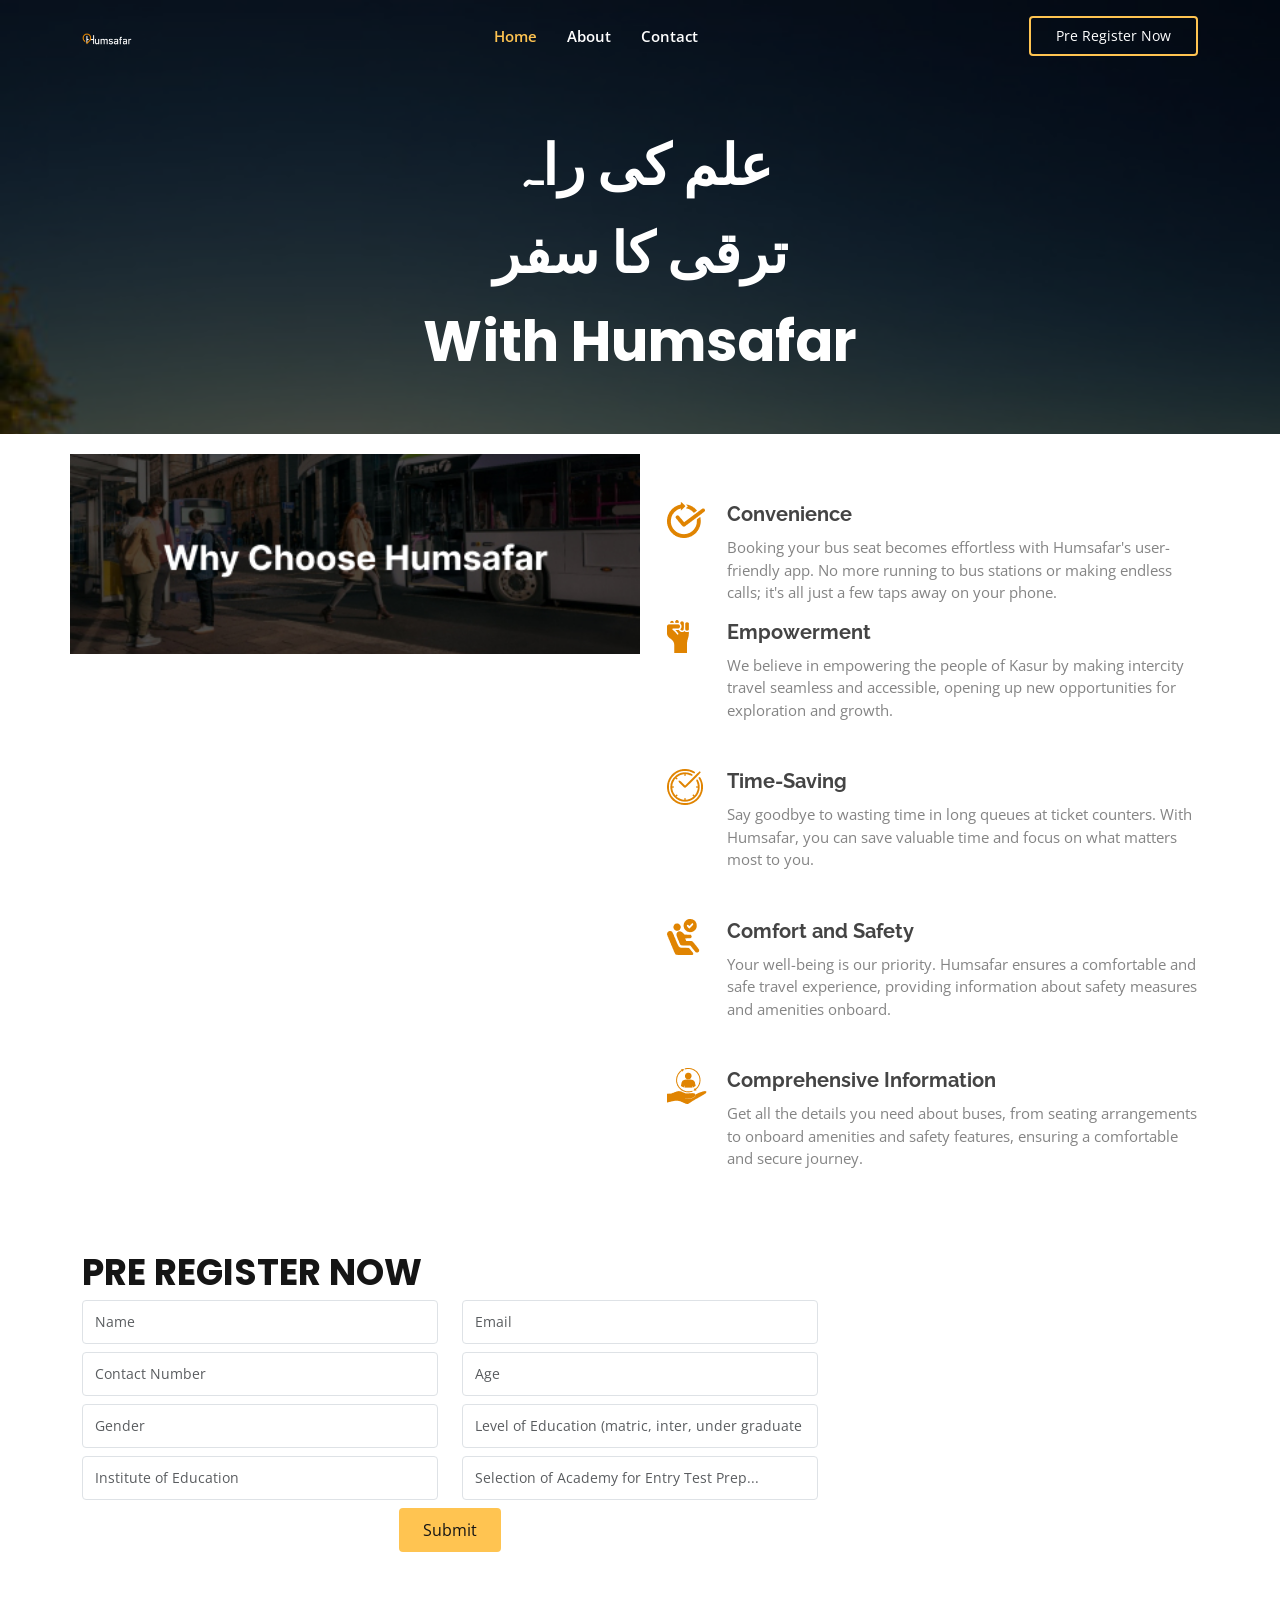
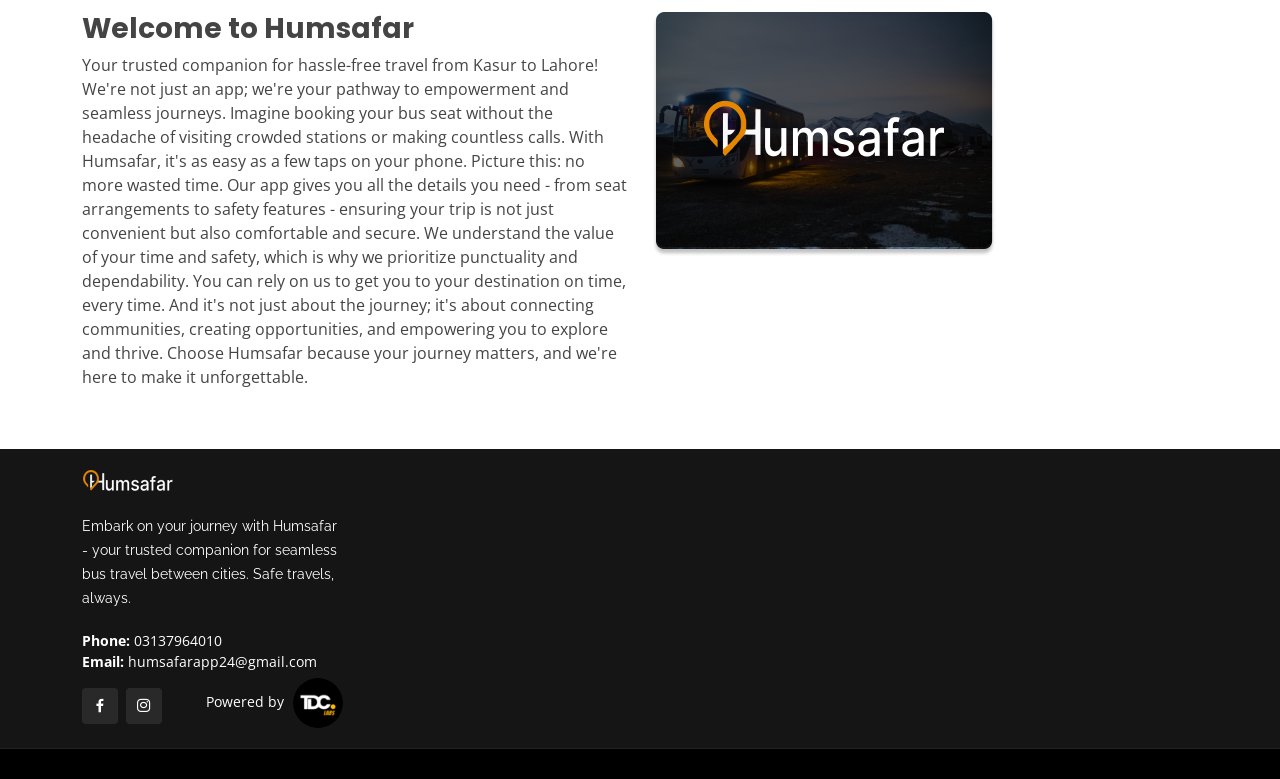
<file: index.html>
<!DOCTYPE html>
<html lang="en">

<head>
  <meta charset="utf-8">
  <meta content="width=device-width, initial-scale=1.0" name="viewport">

  <title>Gp Bootstrap Template - Index</title>
  <meta content="" name="description">
  <meta content="" name="keywords">

  <!-- Favicons -->
  <link href="assets/img/favicon.png" rel="icon">
  <link href="assets/img/apple-touch-icon.png" rel="apple-touch-icon">

  <!-- Google Fonts -->
  <link
    href="https://fonts.googleapis.com/css?family=Open+Sans:300,300i,400,400i,600,600i,700,700i|Raleway:300,300i,400,400i,500,500i,600,600i,700,700i|Poppins:300,300i,400,400i,500,500i,600,600i,700,700i"
    rel="stylesheet">

  <!-- Vendor CSS Files -->
  <link href="assets/vendor/aos/aos.css" rel="stylesheet">
  <link href="assets/vendor/bootstrap/css/bootstrap.min.css" rel="stylesheet">
  <link href="assets/vendor/bootstrap-icons/bootstrap-icons.css" rel="stylesheet">
  <link href="assets/vendor/boxicons/css/boxicons.min.css" rel="stylesheet">
  <link href="assets/vendor/glightbox/css/glightbox.min.css" rel="stylesheet">
  <link href="assets/vendor/remixicon/remixicon.css" rel="stylesheet">
  <link href="assets/vendor/swiper/swiper-bundle.min.css" rel="stylesheet">

  <!-- Template Main CSS File -->
  <link href="assets/css/style.css" rel="stylesheet">

  <!-- =======================================================
  * Template Name: Gp
  * Template URL: https://bootstrapmade.com/gp-free-multipurpose-html-bootstrap-template/
  * Updated: Mar 17 2024 with Bootstrap v5.3.3
  * Author: BootstrapMade.com
  * License: https://bootstrapmade.com/license/
  ======================================================== -->
</head>

<body>

  <!-- ======= Header ======= -->
  <header id="header" class="fixed-top ">
    <div class="container d-flex align-items-center justify-content-lg-between">

      <a href="index.html" class="logo me-auto me-lg-0"><img src="assets/img/humsafar-logo.png" width='50' height='20'
          alt="" class="img-fluid"></a>

      <nav id="navbar" class="navbar order-last order-lg-0">
        <ul>
          <li><a class="nav-link scrollto active" href="#hero">Home</a></li>
          <li><a class="nav-link scrollto" href="#about">About</a></li>
          <li><a class="nav-link scrollto" href="#contact">Contact</a></li>
        </ul>
        <i class="bi bi-list mobile-nav-toggle"></i>
      </nav><!-- .navbar -->

      <a href="#myForm" class="get-started-btn scrollto">Pre Register Now</a>

    </div>
  </header><!-- End Header -->

  <!-- ======= Hero Section ======= -->
  <section id="hero" class="d-flex align-items-center justify-content-center">
    <div class="container" data-aos="fade-up">

      <div class="row justify-content-center" data-aos="fade-up" data-aos-delay="150">
        <div class="col-xl-6 col-lg-8">
          <h1 class='mb-4'>علم کی راہ</h1>
          <h1 class='mb-4'>ترقی کا سفر</h1>
          <h1>With Humsafar</h1>
        </div>
      </div>

    </div>
  </section><!-- End Hero -->

  <main id="main">

    <!-- ======= Features Section ======= -->
    <section id="features" class="features">
      <div class="container" data-aos="fade-up">

        <div class="row">
          <div class="image col-lg-6" style='background-image: url("assets/img/features.jpg"); height: 30px;'
            data-aos="fade-right">
          </div>
          <div class="col-lg-6" data-aos="fade-left" data-aos-delay="100">
            <div class="icon-box mt-5" data-aos="zoom-in" data-aos-delay="150">
              <img class='bx' src='assets/img/convenience.png' />
              <h4>Convenience</h4>
              <p>Booking your bus seat becomes effortless with Humsafar's user-friendly app. No more running to bus
                stations or making endless calls; it's all just a few taps away on your phone.</p>
            </div>
            <div class="icon-box mt-5 mt-lg-0" data-aos="zoom-in" data-aos-delay="150">
              <img class='bx' src='assets/img/empowerment.png' />
              <h4>Empowerment</h4>
              <p>We believe in empowering the people of Kasur by making intercity travel seamless and accessible,
                opening up new opportunities for exploration and growth.</p>
            </div>
            <div class="icon-box mt-5" data-aos="zoom-in" data-aos-delay="150">
              <img class='bx' src='assets/img/time-saving.png' />
              <h4>Time-Saving</h4>
              <p>Say goodbye to wasting time in long queues at ticket counters. With Humsafar, you can save valuable
                time and focus on what matters most to you.</p>
            </div>
            <div class="icon-box mt-5" data-aos="zoom-in" data-aos-delay="150">
              <img class='bx' src='assets/img/comfort.png' />
              <h4>Comfort and Safety</h4>
              <p>Your well-being is our priority. Humsafar ensures a comfortable and safe travel experience, providing
                information about safety measures and amenities onboard.</p>
            </div>
            <div class="icon-box mt-5" data-aos="zoom-in" data-aos-delay="150">
              <img class='bx' src='assets/img/comprehensive-info.png' />
              <h4>Comprehensive Information</h4>
              <p>Get all the details you need about buses, from seating arrangements to onboard amenities and safety
                features, ensuring a comfortable and secure journey.</p>
            </div>
          </div>
        </div>

      </div>
    </section><!-- End Features Section -->

    <!-- ======= Contact Section ======= -->
    <section id="contact" class="contact">
      <div class="container" data-aos="fade-up">

        <div class="section-title">
          <p>Pre Register Now</p>
        </div>

        <div class="row">
          <div class="col-lg-8 mt-lg-0">

            <form id="myForm" class="php-email-form">
              <div class="row">
                <div class="col-md-6 form-group">
                  <input type="text" name="name" class="form-control" id="name" placeholder="Name" required>
                </div>
                <div class="col-md-6 form-group mt-3 mt-md-0">
                  <input type="email" class="form-control" name="email" id="email" placeholder="Email" required>
                </div>
                <div class="col-md-6 form-group mt-3 mt-md-0">
                  <input type="tel" class="form-control" name="phone" id="phone" pattern="[0-9]{4}[0-9]{7}" placeholder="Contact Number" required>
                </div>
                <div class="col-md-6 form-group mt-3 mt-md-0">
                  <input type="number" class="form-control" name="age" id="age" placeholder="Age" required>
                </div>
                <div class="col-md-6 form-group mt-3 mt-md-0">
                  <input type="text" class="form-control" name="gender" id="gender" placeholder="Gender" required>
                </div>
                <div class="col-md-6 form-group mt-3 mt-md-0">
                  <input type="text" class="form-control" name="educationLevel" id="educationLevel"
                    placeholder="Level of Education (matric, inter, under graduate i,e.)" required>
                </div>
                <div class="col-md-6 form-group mt-3 mt-md-0">
                  <input type="text" class="form-control" name="institute" id="institute"
                    placeholder="Institute of Education" required>
                </div>
                <div class="col-md-6 form-group mt-3 mt-md-0">
                  <input type="text" class="form-control" name="academy" id="academy"
                    placeholder="Selection of Academy for Entry Test Prep..." required>
                </div>
              </div>

              <!-- Error msg - if email exists -->
              <div class="text-center"><button type="submit">Submit</button></div>
              <div id="messageDiv" style="display: none;">
                <div id="errorMessage" class="text-center mt-3" style='color: red;'>Email already exists</div>
                <div id="loadingMessage" class="text-center mt-3">Loading...</div>
              </div>
            </form>

          </div>

        </div>

      </div>
    </section><!-- End Contact Section -->

    <!-- ======= About Section ======= -->
    <section id="about" class="about">
      <div class="container" data-aos="fade-up">

        <div class="row">
          <div class="col-lg-6 order-1 order-lg-2" data-aos="fade-left" data-aos-delay="100">
            <img src="assets/img/about.png" class="img-fluid" alt="">
          </div>
          <div class="col-lg-6 pt-4 pt-lg-0 order-2 order-lg-1 content" data-aos="fade-right" data-aos-delay="100">
            <h3>Welcome to Humsafar</h3>
            <p>
              Your trusted companion for hassle-free travel from Kasur to Lahore! We're not just an app; we're your
              pathway to empowerment and seamless journeys. Imagine booking your bus seat without the headache of
              visiting crowded stations or making countless calls. With Humsafar, it's as easy as a few taps on your
              phone. Picture this: no more wasted time. Our app gives you all the details you need - from seat
              arrangements to safety features - ensuring your trip is not just convenient but also comfortable and
              secure. We understand the value of your time and safety, which is why we prioritize punctuality and
              dependability. You can rely on us to get you to your destination on time, every time. And it's not just
              about the journey; it's about connecting communities, creating opportunities, and empowering you to
              explore and thrive. Choose Humsafar because your journey matters, and we're here to make it unforgettable.
            </p>
          </div>
        </div>

      </div>
    </section><!-- End About Section -->

    <!-- ======= Footer ======= -->
    <footer id="footer">
      <div class="footer-top">
        <div class="container">
          <div class="row">

            <div class="col-lg-3 col-md-6">
              <div class="footer-info">
                <img src="assets/img/humsafar-logo.png" max-width=100% height='auto' style='margin-bottom: 20px;' alt=""
                  class="img-fluid" />
                <p style='margin-bottom: 20px;'>
                  Embark on your journey with Humsafar - your trusted companion for seamless bus travel between cities.
                  Safe travels, always.<br>
                </p>
                <strong>Phone:</strong> 03137964010<br>
                <strong>Email:</strong> humsafarapp24@gmail.com<br>
                <div class="social-links mt-3 d-flex justify-content-between">
                  <div>
                    <a href="https://www.facebook.com/profile.php?id=61559456429990&mibextid=ZbWKwL" target='_blank'
                      class="facebook"><i class="bx bxl-facebook"></i></a>
                    <a href="https://www.instagram.com/humsafar.journey?igsh=MWszcHk4dzYyZ2diZA" target='_blank'
                      class="instagram"><i class="bx bxl-instagram"></i></a>
                  </div>
                  <div style='margin-top: -10px;'>
                    Powered by <img src='assets/img/Ellipse 108.svg' style='margin-left: 5px;' height='50px'
                      width='50px' />
                  </div>
                </div>
              </div>
            </div>
          </div>
        </div>
      </div>
    </footer><!-- End Footer -->

  </main><!-- End #main -->

  <div id="preloader"></div>
  <a href="#" class="back-to-top d-flex align-items-center justify-content-center"><i
      class="bi bi-arrow-up-short"></i></a>

  <!-- Vendor JS Files -->
  <script src="assets/vendor/purecounter/purecounter_vanilla.js"></script>
  <script src="assets/vendor/aos/aos.js"></script>
  <script src="assets/vendor/bootstrap/js/bootstrap.bundle.min.js"></script>
  <script src="assets/vendor/glightbox/js/glightbox.min.js"></script>
  <script src="assets/vendor/isotope-layout/isotope.pkgd.min.js"></script>
  <script src="assets/vendor/swiper/swiper-bundle.min.js"></script>

  <script>
    document.addEventListener("DOMContentLoaded", function () {
      const form = document.getElementById("myForm");

      form.addEventListener("submit", function (event) {
        event.preventDefault(); // Prevent the form from submitting normally

        // show loading state
        document.getElementById("messageDiv").style.display = "block";
        document.getElementById("errorMessage").style.display = "none";
        document.getElementById("loadingMessage").style.display = "block";

        // Get the function from the input field
        const name = document.getElementById("name").value;
        const email = document.getElementById("email").value;
        const contactNumber = document.getElementById("phone").value;
        const gender = document.getElementById("gender").value;
        const age = document.getElementById("age").value;
        const educationLevel = document.getElementById("educationLevel").value;
        const institute = document.getElementById("institute").value;
        const academy = document.getElementById("academy").value;


        fetch("https://humsafar-satgging-be-78ceb721e8d8.herokuapp.com/users/preRegister", {
          method: "POST",
          headers: {
            "Content-Type": "application/json"
          },
          body: JSON.stringify({ name, email, contactNumber, gender, age, educationLevel, institute, academy })
        })
          .then(response => {
            if (!response.ok) {
              throw new Error("Network response was not ok");
              console.log('error')
            }
            return response.json();
            console.log('res', response.json());
          })
          .then(() => {
            // Clear inputs after submission
            form.reset();

            document.getElementById("messageDiv").style.display = "none";
            document.getElementById("errorMessage").style.display = "none";
            document.getElementById("loadingMessage").style.display = "none";

            // After form submission logic, redirect to the thank you page
            window.location.href = 'thankyou.html';
          })
          .catch(error => {
            document.getElementById("messageDiv").style.display = "block";
            document.getElementById("errorMessage").style.display = "block";
            document.getElementById("loadingMessage").style.display = "none";
          });
      });

      // Clear form inputs on page unload
      window.addEventListener("beforeunload", function () {
        form.reset();
      });
    });
  </script>

  <!-- Template Main JS File -->
  <script src="assets/js/main.js"></script>

</body>

</html>
</file>
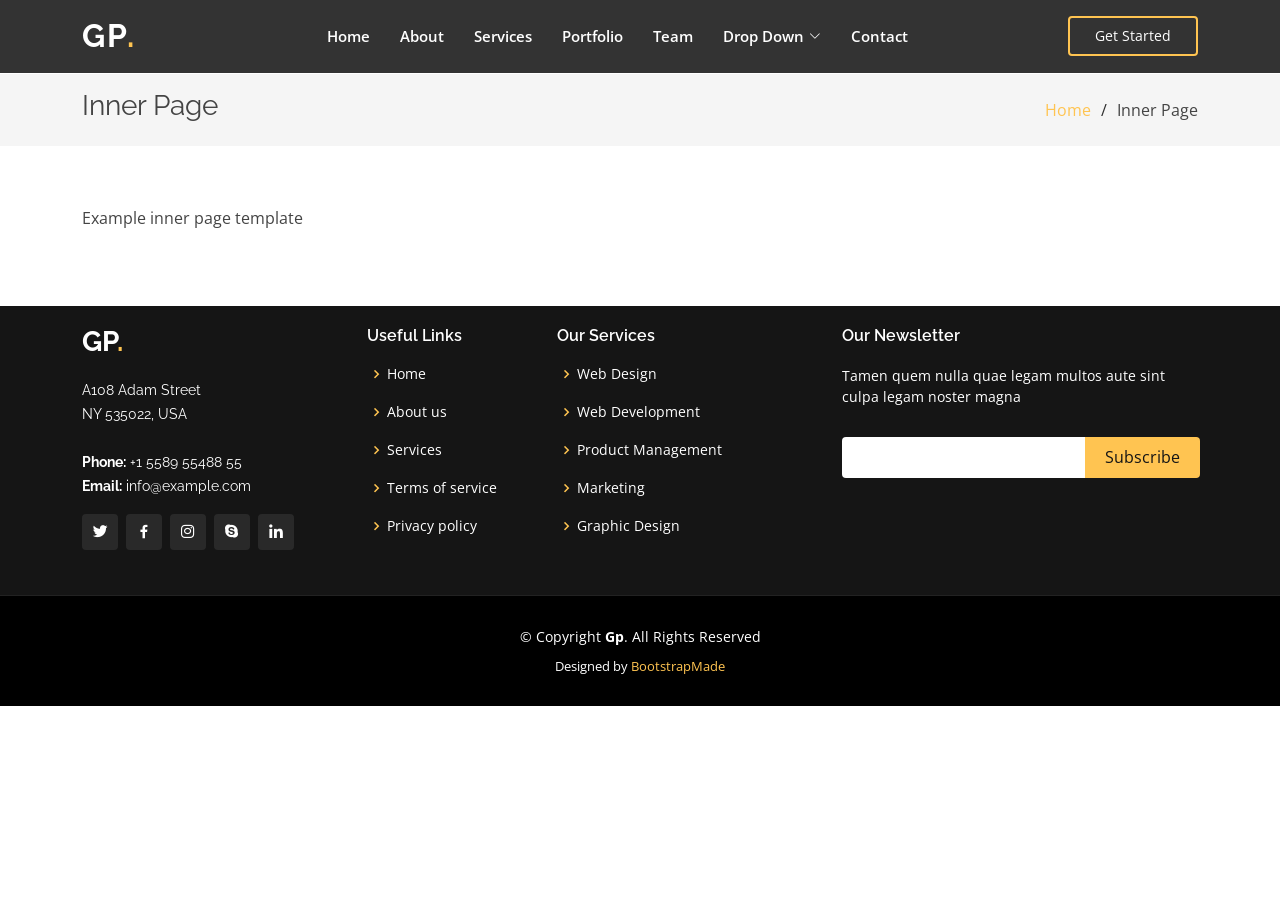
<file: inner-page.html>
<!DOCTYPE html>
<html lang="en">

<head>
  <meta charset="utf-8">
  <meta content="width=device-width, initial-scale=1.0" name="viewport">

  <title>Inner Page - Gp Bootstrap Template</title>
  <meta content="" name="description">
  <meta content="" name="keywords">

  <!-- Favicons -->
  <link href="assets/img/favicon.png" rel="icon">
  <link href="assets/img/apple-touch-icon.png" rel="apple-touch-icon">

  <!-- Google Fonts -->
  <link href="https://fonts.googleapis.com/css?family=Open+Sans:300,300i,400,400i,600,600i,700,700i|Raleway:300,300i,400,400i,500,500i,600,600i,700,700i|Poppins:300,300i,400,400i,500,500i,600,600i,700,700i" rel="stylesheet">

  <!-- Vendor CSS Files -->
  <link href="assets/vendor/aos/aos.css" rel="stylesheet">
  <link href="assets/vendor/bootstrap/css/bootstrap.min.css" rel="stylesheet">
  <link href="assets/vendor/bootstrap-icons/bootstrap-icons.css" rel="stylesheet">
  <link href="assets/vendor/boxicons/css/boxicons.min.css" rel="stylesheet">
  <link href="assets/vendor/glightbox/css/glightbox.min.css" rel="stylesheet">
  <link href="assets/vendor/remixicon/remixicon.css" rel="stylesheet">
  <link href="assets/vendor/swiper/swiper-bundle.min.css" rel="stylesheet">

  <!-- Template Main CSS File -->
  <link href="assets/css/style.css" rel="stylesheet">

  <!-- =======================================================
  * Template Name: Gp
  * Template URL: https://bootstrapmade.com/gp-free-multipurpose-html-bootstrap-template/
  * Updated: Mar 17 2024 with Bootstrap v5.3.3
  * Author: BootstrapMade.com
  * License: https://bootstrapmade.com/license/
  ======================================================== -->
</head>

<body>

  <!-- ======= Header ======= -->
  <header id="header" class="fixed-top header-inner-pages">
    <div class="container d-flex align-items-center justify-content-lg-between">

      <h1 class="logo me-auto me-lg-0"><a href="index.html">Gp<span>.</span></a></h1>
      <!-- Uncomment below if you prefer to use an image logo -->
      <!-- <a href="index.html" class="logo me-auto me-lg-0"><img src="assets/img/logo.png" alt="" class="img-fluid"></a>-->

      <nav id="navbar" class="navbar order-last order-lg-0">
        <ul>
          <li><a class="nav-link scrollto " href="#hero">Home</a></li>
          <li><a class="nav-link scrollto" href="#about">About</a></li>
          <li><a class="nav-link scrollto" href="#services">Services</a></li>
          <li><a class="nav-link scrollto " href="#portfolio">Portfolio</a></li>
          <li><a class="nav-link scrollto" href="#team">Team</a></li>
          <li class="dropdown"><a href="#"><span>Drop Down</span> <i class="bi bi-chevron-down"></i></a>
            <ul>
              <li><a href="#">Drop Down 1</a></li>
              <li class="dropdown"><a href="#"><span>Deep Drop Down</span> <i class="bi bi-chevron-right"></i></a>
                <ul>
                  <li><a href="#">Deep Drop Down 1</a></li>
                  <li><a href="#">Deep Drop Down 2</a></li>
                  <li><a href="#">Deep Drop Down 3</a></li>
                  <li><a href="#">Deep Drop Down 4</a></li>
                  <li><a href="#">Deep Drop Down 5</a></li>
                </ul>
              </li>
              <li><a href="#">Drop Down 2</a></li>
              <li><a href="#">Drop Down 3</a></li>
              <li><a href="#">Drop Down 4</a></li>
            </ul>
          </li>
          <li><a class="nav-link scrollto" href="#contact">Contact</a></li>
        </ul>
        <i class="bi bi-list mobile-nav-toggle"></i>
      </nav><!-- .navbar -->

      <a href="#about" class="get-started-btn scrollto">Get Started</a>

    </div>
  </header><!-- End Header -->

  <main id="main">

    <!-- ======= Breadcrumbs ======= -->
    <section class="breadcrumbs">
      <div class="container">

        <div class="d-flex justify-content-between align-items-center">
          <h2>Inner Page</h2>
          <ol>
            <li><a href="index.html">Home</a></li>
            <li>Inner Page</li>
          </ol>
        </div>

      </div>
    </section><!-- End Breadcrumbs -->

    <section class="inner-page">
      <div class="container">
        <p>
          Example inner page template
        </p>
      </div>
    </section>

  </main><!-- End #main -->

  <!-- ======= Footer ======= -->
  <footer id="footer">
    <div class="footer-top">
      <div class="container">
        <div class="row">

          <div class="col-lg-3 col-md-6">
            <div class="footer-info">
              <h3>Gp<span>.</span></h3>
              <p>
                A108 Adam Street <br>
                NY 535022, USA<br><br>
                <strong>Phone:</strong> +1 5589 55488 55<br>
                <strong>Email:</strong> info@example.com<br>
              </p>
              <div class="social-links mt-3">
                <a href="#" class="twitter"><i class="bx bxl-twitter"></i></a>
                <a href="#" class="facebook"><i class="bx bxl-facebook"></i></a>
                <a href="#" class="instagram"><i class="bx bxl-instagram"></i></a>
                <a href="#" class="google-plus"><i class="bx bxl-skype"></i></a>
                <a href="#" class="linkedin"><i class="bx bxl-linkedin"></i></a>
              </div>
            </div>
          </div>

          <div class="col-lg-2 col-md-6 footer-links">
            <h4>Useful Links</h4>
            <ul>
              <li><i class="bx bx-chevron-right"></i> <a href="#">Home</a></li>
              <li><i class="bx bx-chevron-right"></i> <a href="#">About us</a></li>
              <li><i class="bx bx-chevron-right"></i> <a href="#">Services</a></li>
              <li><i class="bx bx-chevron-right"></i> <a href="#">Terms of service</a></li>
              <li><i class="bx bx-chevron-right"></i> <a href="#">Privacy policy</a></li>
            </ul>
          </div>

          <div class="col-lg-3 col-md-6 footer-links">
            <h4>Our Services</h4>
            <ul>
              <li><i class="bx bx-chevron-right"></i> <a href="#">Web Design</a></li>
              <li><i class="bx bx-chevron-right"></i> <a href="#">Web Development</a></li>
              <li><i class="bx bx-chevron-right"></i> <a href="#">Product Management</a></li>
              <li><i class="bx bx-chevron-right"></i> <a href="#">Marketing</a></li>
              <li><i class="bx bx-chevron-right"></i> <a href="#">Graphic Design</a></li>
            </ul>
          </div>

          <div class="col-lg-4 col-md-6 footer-newsletter">
            <h4>Our Newsletter</h4>
            <p>Tamen quem nulla quae legam multos aute sint culpa legam noster magna</p>
            <form action="" method="post">
              <input type="email" name="email"><input type="submit" value="Subscribe">
            </form>

          </div>

        </div>
      </div>
    </div>

    <div class="container">
      <div class="copyright">
        &copy; Copyright <strong><span>Gp</span></strong>. All Rights Reserved
      </div>
      <div class="credits">
        <!-- All the links in the footer should remain intact. -->
        <!-- You can delete the links only if you purchased the pro version. -->
        <!-- Licensing information: https://bootstrapmade.com/license/ -->
        <!-- Purchase the pro version with working PHP/AJAX contact form: https://bootstrapmade.com/gp-free-multipurpose-html-bootstrap-template/ -->
        Designed by <a href="https://bootstrapmade.com/">BootstrapMade</a>
      </div>
    </div>
  </footer><!-- End Footer -->

  <div id="preloader"></div>
  <a href="#" class="back-to-top d-flex align-items-center justify-content-center"><i class="bi bi-arrow-up-short"></i></a>

  <!-- Vendor JS Files -->
  <script src="assets/vendor/purecounter/purecounter_vanilla.js"></script>
  <script src="assets/vendor/aos/aos.js"></script>
  <script src="assets/vendor/bootstrap/js/bootstrap.bundle.min.js"></script>
  <script src="assets/vendor/glightbox/js/glightbox.min.js"></script>
  <script src="assets/vendor/isotope-layout/isotope.pkgd.min.js"></script>
  <script src="assets/vendor/swiper/swiper-bundle.min.js"></script>

  <!-- Template Main JS File -->
  <script src="assets/js/main.js"></script>

</body>

</html>
</file>
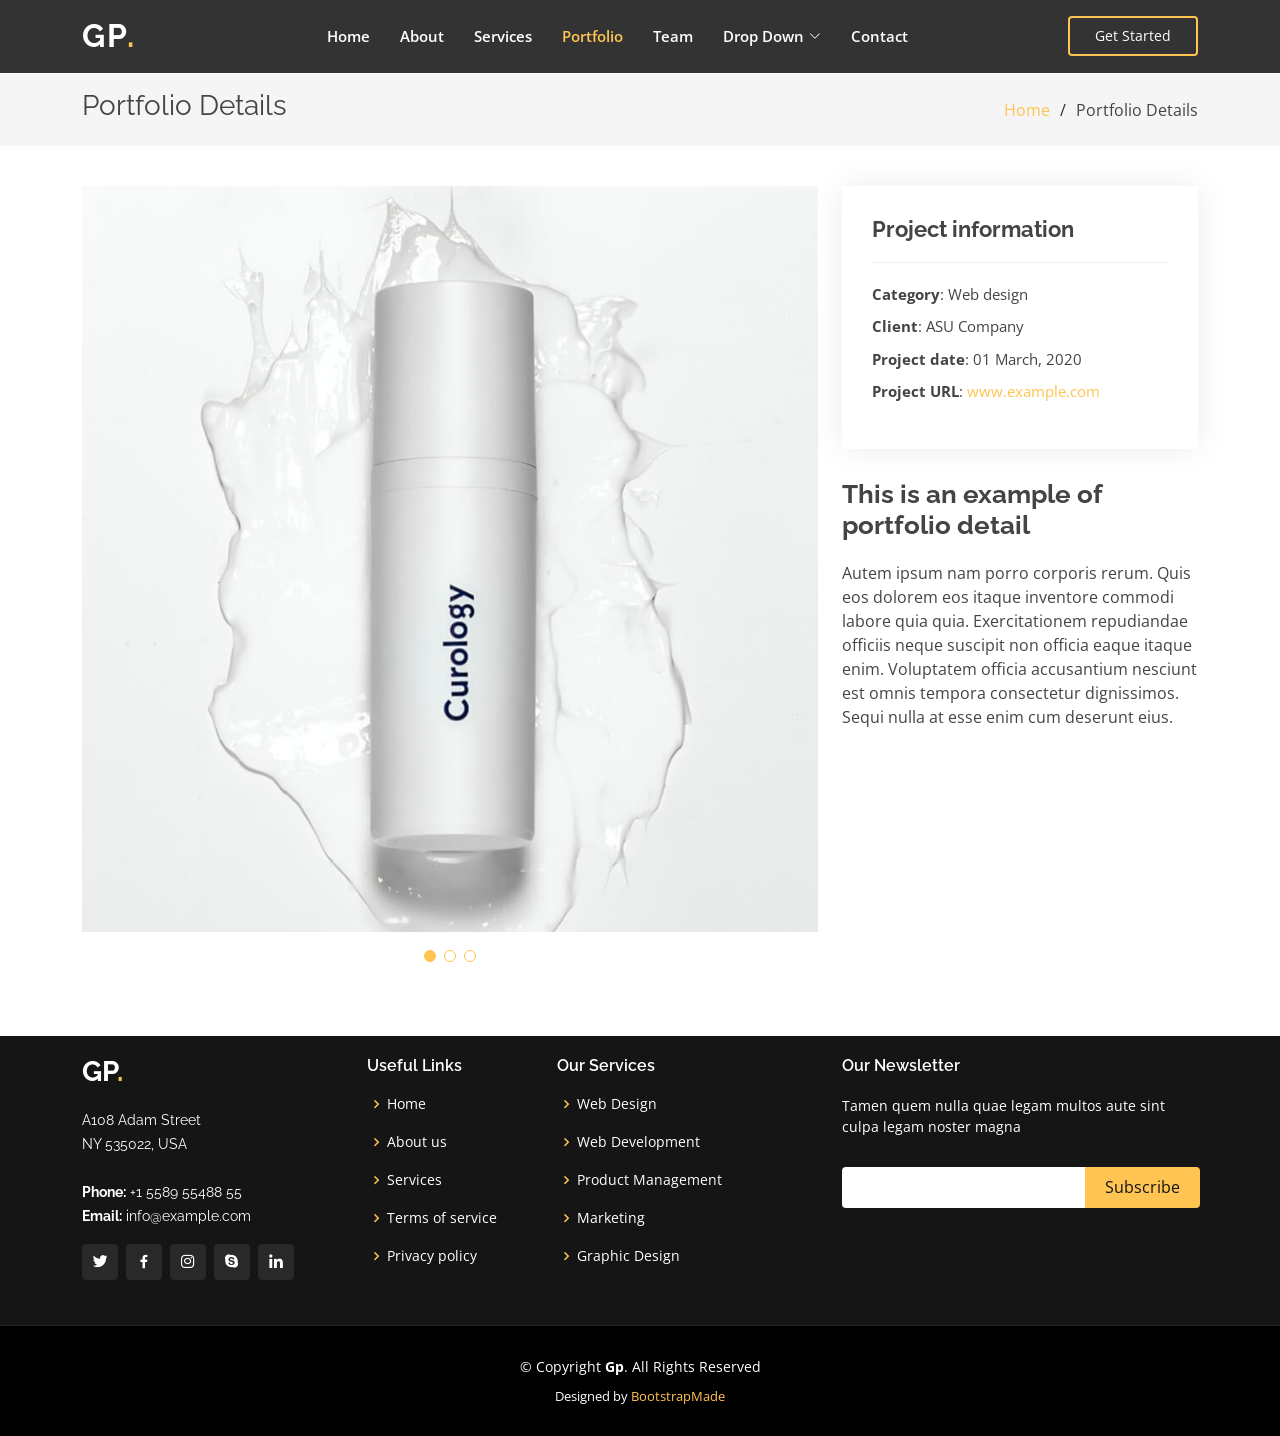
<file: portfolio-details.html>
<!DOCTYPE html>
<html lang="en">

<head>
  <meta charset="utf-8">
  <meta content="width=device-width, initial-scale=1.0" name="viewport">

  <title>Portfolio Details - Gp Bootstrap Template</title>
  <meta content="" name="description">
  <meta content="" name="keywords">

  <!-- Favicons -->
  <link href="assets/img/favicon.png" rel="icon">
  <link href="assets/img/apple-touch-icon.png" rel="apple-touch-icon">

  <!-- Google Fonts -->
  <link href="https://fonts.googleapis.com/css?family=Open+Sans:300,300i,400,400i,600,600i,700,700i|Raleway:300,300i,400,400i,500,500i,600,600i,700,700i|Poppins:300,300i,400,400i,500,500i,600,600i,700,700i" rel="stylesheet">

  <!-- Vendor CSS Files -->
  <link href="assets/vendor/aos/aos.css" rel="stylesheet">
  <link href="assets/vendor/bootstrap/css/bootstrap.min.css" rel="stylesheet">
  <link href="assets/vendor/bootstrap-icons/bootstrap-icons.css" rel="stylesheet">
  <link href="assets/vendor/boxicons/css/boxicons.min.css" rel="stylesheet">
  <link href="assets/vendor/glightbox/css/glightbox.min.css" rel="stylesheet">
  <link href="assets/vendor/remixicon/remixicon.css" rel="stylesheet">
  <link href="assets/vendor/swiper/swiper-bundle.min.css" rel="stylesheet">

  <!-- Template Main CSS File -->
  <link href="assets/css/style.css" rel="stylesheet">

  <!-- =======================================================
  * Template Name: Gp
  * Template URL: https://bootstrapmade.com/gp-free-multipurpose-html-bootstrap-template/
  * Updated: Mar 17 2024 with Bootstrap v5.3.3
  * Author: BootstrapMade.com
  * License: https://bootstrapmade.com/license/
  ======================================================== -->
</head>

<body>

  <!-- ======= Header ======= -->
  <header id="header" class="fixed-top header-inner-pages">
    <div class="container d-flex align-items-center justify-content-lg-between">

      <h1 class="logo me-auto me-lg-0"><a href="index.html">Gp<span>.</span></a></h1>
      <!-- Uncomment below if you prefer to use an image logo -->
      <!-- <a href="index.html" class="logo me-auto me-lg-0"><img src="assets/img/logo.png" alt="" class="img-fluid"></a>-->

      <nav id="navbar" class="navbar order-last order-lg-0">
        <ul>
          <li><a class="nav-link scrollto " href="#hero">Home</a></li>
          <li><a class="nav-link scrollto" href="#about">About</a></li>
          <li><a class="nav-link scrollto" href="#services">Services</a></li>
          <li><a class="nav-link scrollto active" href="#portfolio">Portfolio</a></li>
          <li><a class="nav-link scrollto" href="#team">Team</a></li>
          <li class="dropdown"><a href="#"><span>Drop Down</span> <i class="bi bi-chevron-down"></i></a>
            <ul>
              <li><a href="#">Drop Down 1</a></li>
              <li class="dropdown"><a href="#"><span>Deep Drop Down</span> <i class="bi bi-chevron-right"></i></a>
                <ul>
                  <li><a href="#">Deep Drop Down 1</a></li>
                  <li><a href="#">Deep Drop Down 2</a></li>
                  <li><a href="#">Deep Drop Down 3</a></li>
                  <li><a href="#">Deep Drop Down 4</a></li>
                  <li><a href="#">Deep Drop Down 5</a></li>
                </ul>
              </li>
              <li><a href="#">Drop Down 2</a></li>
              <li><a href="#">Drop Down 3</a></li>
              <li><a href="#">Drop Down 4</a></li>
            </ul>
          </li>
          <li><a class="nav-link scrollto" href="#contact">Contact</a></li>
        </ul>
        <i class="bi bi-list mobile-nav-toggle"></i>
      </nav><!-- .navbar -->

      <a href="#about" class="get-started-btn scrollto">Get Started</a>

    </div>
  </header><!-- End Header -->

  <main id="main">

    <!-- ======= Breadcrumbs ======= -->
    <section id="breadcrumbs" class="breadcrumbs">
      <div class="container">

        <div class="d-flex justify-content-between align-items-center">
          <h2>Portfolio Details</h2>
          <ol>
            <li><a href="index.html">Home</a></li>
            <li>Portfolio Details</li>
          </ol>
        </div>

      </div>
    </section><!-- End Breadcrumbs -->

    <!-- ======= Portfolio Details Section ======= -->
    <section id="portfolio-details" class="portfolio-details">
      <div class="container">

        <div class="row gy-4">

          <div class="col-lg-8">
            <div class="portfolio-details-slider swiper">
              <div class="swiper-wrapper align-items-center">

                <div class="swiper-slide">
                  <img src="assets/img/portfolio/portfolio-1.jpg" alt="">
                </div>

                <div class="swiper-slide">
                  <img src="assets/img/portfolio/portfolio-2.jpg" alt="">
                </div>

                <div class="swiper-slide">
                  <img src="assets/img/portfolio/portfolio-3.jpg" alt="">
                </div>

              </div>
              <div class="swiper-pagination"></div>
            </div>
          </div>

          <div class="col-lg-4">
            <div class="portfolio-info">
              <h3>Project information</h3>
              <ul>
                <li><strong>Category</strong>: Web design</li>
                <li><strong>Client</strong>: ASU Company</li>
                <li><strong>Project date</strong>: 01 March, 2020</li>
                <li><strong>Project URL</strong>: <a href="#">www.example.com</a></li>
              </ul>
            </div>
            <div class="portfolio-description">
              <h2>This is an example of portfolio detail</h2>
              <p>
                Autem ipsum nam porro corporis rerum. Quis eos dolorem eos itaque inventore commodi labore quia quia. Exercitationem repudiandae officiis neque suscipit non officia eaque itaque enim. Voluptatem officia accusantium nesciunt est omnis tempora consectetur dignissimos. Sequi nulla at esse enim cum deserunt eius.
              </p>
            </div>
          </div>

        </div>

      </div>
    </section><!-- End Portfolio Details Section -->

  </main><!-- End #main -->

  <!-- ======= Footer ======= -->
  <footer id="footer">
    <div class="footer-top">
      <div class="container">
        <div class="row">

          <div class="col-lg-3 col-md-6">
            <div class="footer-info">
              <h3>Gp<span>.</span></h3>
              <p>
                A108 Adam Street <br>
                NY 535022, USA<br><br>
                <strong>Phone:</strong> +1 5589 55488 55<br>
                <strong>Email:</strong> info@example.com<br>
              </p>
              <div class="social-links mt-3">
                <a href="#" class="twitter"><i class="bx bxl-twitter"></i></a>
                <a href="#" class="facebook"><i class="bx bxl-facebook"></i></a>
                <a href="#" class="instagram"><i class="bx bxl-instagram"></i></a>
                <a href="#" class="google-plus"><i class="bx bxl-skype"></i></a>
                <a href="#" class="linkedin"><i class="bx bxl-linkedin"></i></a>
              </div>
            </div>
          </div>

          <div class="col-lg-2 col-md-6 footer-links">
            <h4>Useful Links</h4>
            <ul>
              <li><i class="bx bx-chevron-right"></i> <a href="#">Home</a></li>
              <li><i class="bx bx-chevron-right"></i> <a href="#">About us</a></li>
              <li><i class="bx bx-chevron-right"></i> <a href="#">Services</a></li>
              <li><i class="bx bx-chevron-right"></i> <a href="#">Terms of service</a></li>
              <li><i class="bx bx-chevron-right"></i> <a href="#">Privacy policy</a></li>
            </ul>
          </div>

          <div class="col-lg-3 col-md-6 footer-links">
            <h4>Our Services</h4>
            <ul>
              <li><i class="bx bx-chevron-right"></i> <a href="#">Web Design</a></li>
              <li><i class="bx bx-chevron-right"></i> <a href="#">Web Development</a></li>
              <li><i class="bx bx-chevron-right"></i> <a href="#">Product Management</a></li>
              <li><i class="bx bx-chevron-right"></i> <a href="#">Marketing</a></li>
              <li><i class="bx bx-chevron-right"></i> <a href="#">Graphic Design</a></li>
            </ul>
          </div>

          <div class="col-lg-4 col-md-6 footer-newsletter">
            <h4>Our Newsletter</h4>
            <p>Tamen quem nulla quae legam multos aute sint culpa legam noster magna</p>
            <form action="" method="post">
              <input type="email" name="email"><input type="submit" value="Subscribe">
            </form>

          </div>

        </div>
      </div>
    </div>

    <div class="container">
      <div class="copyright">
        &copy; Copyright <strong><span>Gp</span></strong>. All Rights Reserved
      </div>
      <div class="credits">
        <!-- All the links in the footer should remain intact. -->
        <!-- You can delete the links only if you purchased the pro version. -->
        <!-- Licensing information: https://bootstrapmade.com/license/ -->
        <!-- Purchase the pro version with working PHP/AJAX contact form: https://bootstrapmade.com/gp-free-multipurpose-html-bootstrap-template/ -->
        Designed by <a href="https://bootstrapmade.com/">BootstrapMade</a>
      </div>
    </div>
  </footer><!-- End Footer -->

  <div id="preloader"></div>
  <a href="#" class="back-to-top d-flex align-items-center justify-content-center"><i class="bi bi-arrow-up-short"></i></a>

  <!-- Vendor JS Files -->
  <script src="assets/vendor/purecounter/purecounter_vanilla.js"></script>
  <script src="assets/vendor/aos/aos.js"></script>
  <script src="assets/vendor/bootstrap/js/bootstrap.bundle.min.js"></script>
  <script src="assets/vendor/glightbox/js/glightbox.min.js"></script>
  <script src="assets/vendor/isotope-layout/isotope.pkgd.min.js"></script>
  <script src="assets/vendor/swiper/swiper-bundle.min.js"></script>

  <!-- Template Main JS File -->
  <script src="assets/js/main.js"></script>

</body>

</html>
</file>
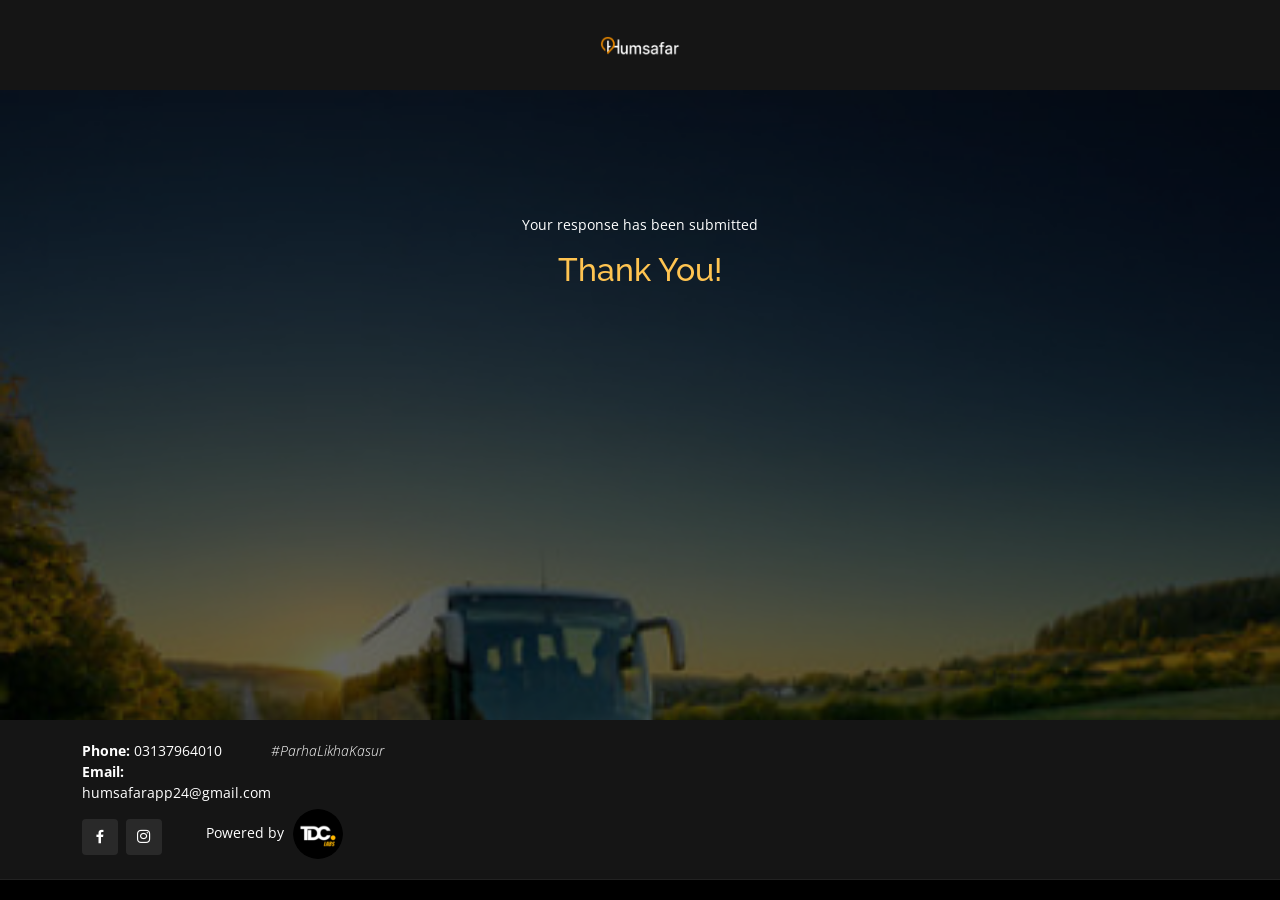
<file: thankyou.html>
<!DOCTYPE html>
<html lang="en">

<head>
    <meta charset="UTF-8">
    <meta name="viewport" content="width=device-width, initial-scale=1.0">
    <title>Thank You</title>

    <!-- Favicons -->
    <link href="assets/img/favicon.png" rel="icon">
    <link href="assets/img/apple-touch-icon.png" rel="apple-touch-icon">

    <!-- Google Fonts -->
    <link
        href="https://fonts.googleapis.com/css?family=Open+Sans:300,300i,400,400i,600,600i,700,700i|Raleway:300,300i,400,400i,500,500i,600,600i,700,700i|Poppins:300,300i,400,400i,500,500i,600,600i,700,700i"
        rel="stylesheet">

    <!-- Vendor CSS Files -->
    <link href="assets/vendor/aos/aos.css" rel="stylesheet">
    <link href="assets/vendor/bootstrap/css/bootstrap.min.css" rel="stylesheet">
    <link href="assets/vendor/bootstrap-icons/bootstrap-icons.css" rel="stylesheet">
    <link href="assets/vendor/boxicons/css/boxicons.min.css" rel="stylesheet">
    <link href="assets/vendor/glightbox/css/glightbox.min.css" rel="stylesheet">
    <link href="assets/vendor/remixicon/remixicon.css" rel="stylesheet">
    <link href="assets/vendor/swiper/swiper-bundle.min.css" rel="stylesheet">

    <!-- Template Main CSS File -->
    <link href="assets/css/style.css" rel="stylesheet">

    <style>
        .thank-you-message {
            text-align: center;
            margin-top: 50px;
            color: green;
            font-size: 24px;
        }
    </style>
</head>

<body>
    <!-- ======= Header ======= -->
    <header class="thank-you-header d-flex align-items-center">
        <div class="container test">
            <img src="assets/img/humsafar-logo.png" alt="" width='80' height='80' class="img-fluid" />
        </div>
    </header>
    <!-- End Header -->

    <!-- MainSection -->
    <section class="main-section">
        <div class="container">
            <p>Your response has been submitted</p>
            <h1>Thank You!</h1>
        </div>
    </section>
    <!-- Main Section End -->

    <!-- ======= Footer ======= -->
    <footer id="footer" class="thank-you-footer">
        <div class="footer-top">
            <div class="container">
                <div class="row">

                    <div class="col-lg-3 col-md-6">
                        <div class="footer-info">
                            <div class="d-flex justify-content-between">
                                <div>
                                    <strong>Phone:</strong> 03137964010<br>
                                    <strong>Email:</strong> humsafarapp24@gmail.com<br>
                                </div>
                                <div>
                                    <em style="font-weight: lighter;">#ParhaLikhaKasur</em>
                                </div>
                            </div>
                            <div class="social-links mt-3 d-flex justify-content-between">
                                <div>
                                    <a href="https://www.facebook.com/profile.php?id=61559456429990&mibextid=ZbWKwL"
                                        target='_blank' class="facebook"><i class="bx bxl-facebook"></i></a>
                                    <a href="https://www.instagram.com/humsafar.journey?igsh=MWszcHk4dzYyZ2diZA"
                                        target='_blank' class="instagram"><i class="bx bxl-instagram"></i></a>
                                </div>
                                <div style='margin-top: -10px;'>
                                    Powered by <img src='assets/img/Ellipse 108.svg' style='margin-left: 5px;'
                                        height='50px' width='50px' />
                                </div>
                            </div>
                        </div>
                    </div>
                </div>
            </div>
        </div>
    </footer>
    <!-- End Footer -->
</body>

</html>
</file>
<file: assets/css/style.css>
/**
* Template Name: Gp
* Template URL: https://bootstrapmade.com/gp-free-multipurpose-html-bootstrap-template/
* Updated: Mar 17 2024 with Bootstrap v5.3.3
* Author: BootstrapMade.com
* License: https://bootstrapmade.com/license/
*/

/*--------------------------------------------------------------
# General
--------------------------------------------------------------*/
body {
  font-family: "Open Sans", sans-serif;
  color: #444444;
}

a {
  color: #ffc451;
  text-decoration: none;
}

a:hover {
  color: #ffd584;
  text-decoration: none;
}

h1,
h2,
h3,
h4,
h5,
h6 {
  font-family: "Raleway", sans-serif;
}

/*--------------------------------------------------------------
# Back to top button
--------------------------------------------------------------*/
.back-to-top {
  position: fixed;
  visibility: hidden;
  opacity: 0;
  right: 15px;
  bottom: 15px;
  z-index: 996;
  background: #ffc451;
  width: 40px;
  height: 40px;
  border-radius: 4px;
  transition: all 0.4s;
}

.back-to-top i {
  font-size: 28px;
  color: #151515;
  line-height: 0;
}

.back-to-top:hover {
  background: #151515;
}

.back-to-top:hover i {
  color: #ffc451;
}

.back-to-top.active {
  visibility: visible;
  opacity: 1;
}

/*--------------------------------------------------------------
# Preloader
--------------------------------------------------------------*/
#preloader {
  position: fixed;
  top: 0;
  left: 0;
  right: 0;
  bottom: 0;
  z-index: 9999;
  overflow: hidden;
  background: #151515;
}

#preloader:before {
  content: "";
  position: fixed;
  top: calc(50% - 0px);
  left: calc(50% - 30px);
  border: 6px solid #ffc451;
  border-top-color: #151515;
  border-bottom-color: #151515;
  border-radius: 50%;
  width: 60px;
  height: 60px;
  animation: animate-preloader 1s linear infinite;
}

@keyframes animate-preloader {
  0% {
    transform: rotate(0deg);
  }

  100% {
    transform: rotate(360deg);
  }
}

/*--------------------------------------------------------------
# Disable aos animation delay on mobile devices
--------------------------------------------------------------*/
@media screen and (max-width: 768px) {
  [data-aos-delay] {
    transition-delay: 0 !important;
  }
}

/*--------------------------------------------------------------
# Header
--------------------------------------------------------------*/
#header {
  transition: all 0.5s;
  z-index: 997;
  padding: 15px 0;
}

#header.header-scrolled,
#header.header-inner-pages {
  background: rgba(0, 0, 0, 0.8);
}

#header .logo {
  font-size: 32px;
  margin: 0;
  padding: 0;
  line-height: 1;
  font-weight: 700;
  letter-spacing: 2px;
  text-transform: uppercase;
}

#header .logo a {
  color: #fff;
}

#header .logo a span {
  color: #ffc451;
}

#header .logo img {
  max-height: 40px;
}

/*--------------------------------------------------------------
#  Get Startet Button
--------------------------------------------------------------*/
.get-started-btn {
  color: #fff;
  border-radius: 4px;
  padding: 7px 25px 8px 25px;
  white-space: nowrap;
  transition: 0.3s;
  font-size: 14px;
  display: inline-block;
  border: 2px solid #ffc451;
}

.get-started-btn:hover {
  background: #ffbb38;
  color: #343a40;
}

@media (max-width: 992px) {
  .get-started-btn {
    padding: 7px 20px 8px 20px;
    margin-right: 15px;
  }
}

/*--------------------------------------------------------------
# Navigation Menu
--------------------------------------------------------------*/
/**
* Desktop Navigation 
*/
.navbar {
  padding: 0;
}

.navbar ul {
  margin: 0;
  padding: 0;
  display: flex;
  list-style: none;
  align-items: center;
}

.navbar li {
  position: relative;
}

.navbar a,
.navbar a:focus {
  display: flex;
  align-items: center;
  justify-content: space-between;
  padding: 10px 0 10px 30px;
  font-size: 15px;
  font-weight: 600;
  color: #fff;
  white-space: nowrap;
  transition: 0.3s;
}

.navbar a i,
.navbar a:focus i {
  font-size: 12px;
  line-height: 0;
  margin-left: 5px;
}

.navbar a:hover,
.navbar .active,
.navbar .active:focus,
.navbar li:hover>a {
  color: #ffc451;
}

.navbar .dropdown ul {
  display: block;
  position: absolute;
  left: 14px;
  top: calc(100% + 30px);
  margin: 0;
  padding: 10px 0;
  z-index: 99;
  opacity: 0;
  visibility: hidden;
  background: #fff;
  box-shadow: 0px 0px 30px rgba(127, 137, 161, 0.25);
  transition: 0.3s;
}

.navbar .dropdown ul li {
  min-width: 200px;
}

.navbar .dropdown ul a {
  padding: 10px 20px;
  font-size: 14px;
  text-transform: none;
  color: #151515;
  font-weight: 400;
}

.navbar .dropdown ul a i {
  font-size: 12px;
}

.navbar .dropdown ul a:hover,
.navbar .dropdown ul .active:hover,
.navbar .dropdown ul li:hover>a {
  background-color: #ffc451;
}

.navbar .dropdown:hover>ul {
  opacity: 1;
  top: 100%;
  visibility: visible;
}

.navbar .dropdown .dropdown ul {
  top: 0;
  left: calc(100% - 30px);
  visibility: hidden;
}

.navbar .dropdown .dropdown:hover>ul {
  opacity: 1;
  top: 0;
  left: 100%;
  visibility: visible;
}

@media (max-width: 1366px) {
  .navbar .dropdown .dropdown ul {
    left: -90%;
  }

  .navbar .dropdown .dropdown:hover>ul {
    left: -100%;
  }
}

/**
* Mobile Navigation 
*/
.mobile-nav-toggle {
  color: #fff;
  font-size: 28px;
  cursor: pointer;
  display: none;
  line-height: 0;
  transition: 0.5s;
}

@media (max-width: 991px) {
  .mobile-nav-toggle {
    display: block;
  }

  .navbar ul {
    display: none;
  }
}

.navbar-mobile {
  position: fixed;
  overflow: hidden;
  top: 0;
  right: 0;
  left: 0;
  bottom: 0;
  background: rgba(0, 0, 0, 0.9);
  transition: 0.3s;
  z-index: 999;
}

.navbar-mobile .mobile-nav-toggle {
  position: absolute;
  top: 15px;
  right: 15px;
}

.navbar-mobile ul {
  display: block;
  position: absolute;
  top: 55px;
  right: 15px;
  bottom: 15px;
  left: 15px;
  padding: 10px 0;
  background-color: #fff;
  overflow-y: auto;
  transition: 0.3s;
}

.navbar-mobile a,
.navbar-mobile a:focus {
  padding: 10px 20px;
  font-size: 15px;
  color: #151515;
}

.navbar-mobile a:hover,
.navbar-mobile .active,
.navbar-mobile li:hover>a {
  color: #151515;
  background-color: #ffc451;
}

.navbar-mobile .getstarted,
.navbar-mobile .getstarted:focus {
  margin: 15px;
}

.navbar-mobile .dropdown ul {
  position: static;
  display: none;
  margin: 10px 20px;
  padding: 10px 0;
  z-index: 99;
  opacity: 1;
  visibility: visible;
  background: #fff;
  box-shadow: 0px 0px 30px rgba(127, 137, 161, 0.25);
}

.navbar-mobile .dropdown ul li {
  min-width: 200px;
}

.navbar-mobile .dropdown ul a {
  padding: 10px 20px;
  color: #151515;
}

.navbar-mobile .dropdown ul a i {
  font-size: 12px;
}

.navbar-mobile .dropdown ul a:hover,
.navbar-mobile .dropdown ul .active:hover,
.navbar-mobile .dropdown ul li:hover>a {
  background-color: #ffc451;
}

.navbar-mobile .dropdown>.dropdown-active {
  display: block;
}

/*--------------------------------------------------------------
# Hero Section
--------------------------------------------------------------*/
#hero {
  width: 100%;
  background: url("../img/hero-bg.jpg") top center;
  background-size: cover;
  position: relative;
}

#hero:before {
  content: "";
  background: rgba(0, 0, 0, 0.6);
  position: absolute;
  bottom: 0;
  top: 0;
  left: 0;
  right: 0;
}

#hero .container {
  position: relative;
  padding-top: 74px;
  text-align: center;
}

#hero h1 {
  margin: 0;
  font-size: 56px;
  font-weight: 700;
  line-height: 64px;
  color: #fff;
  font-family: "Poppins", sans-serif;
}

#hero h1 span {
  color: #ffc451;
}

#hero h2 {
  color: rgba(255, 255, 255, 0.9);
  margin: 10px 0 0 0;
  font-size: 24px;
}

#hero .icon-box {
  padding: 30px 20px;
  transition: ease-in-out 0.3s;
  border: 1px solid rgba(255, 255, 255, 0.3);
  height: 100%;
  text-align: center;
}

#hero .icon-box i {
  font-size: 32px;
  line-height: 1;
  color: #ffc451;
}

#hero .icon-box h3 {
  font-weight: 700;
  margin: 10px 0 0 0;
  padding: 0;
  line-height: 1;
  font-size: 20px;
  line-height: 26px;
}

#hero .icon-box h3 a {
  color: #fff;
  transition: ease-in-out 0.3s;
}

#hero .icon-box h3 a:hover {
  color: #ffc451;
}

#hero .icon-box:hover {
  border-color: #ffc451;
}

@media (min-width: 1024px) {
  #hero {
    background-attachment: fixed;
  }
}

@media (max-width: 768px) {
  #hero h1 {
    font-size: 28px;
    line-height: 36px;
  }

  #hero h2 {
    font-size: 20px;
    line-height: 24px;
  }
}

/*--------------------------------------------------------------
# Sections General
--------------------------------------------------------------*/
section {
  padding: 60px 0;
  overflow: hidden;
}

.section-title h2 {
  font-size: 14px;
  font-weight: 500;
  padding: 0;
  line-height: 1px;
  margin: 0 0 5px 0;
  letter-spacing: 2px;
  text-transform: uppercase;
  color: #aaaaaa;
  font-family: "Poppins", sans-serif;
}

.section-title h2::after {
  content: "";
  width: 120px;
  height: 1px;
  display: inline-block;
  background: #ffde9e;
  margin: 4px 10px;
}

.section-title p {
  margin: 0;
  margin: 0;
  font-size: 36px;
  font-weight: 700;
  text-transform: uppercase;
  font-family: "Poppins", sans-serif;
  color: #151515;
}

/*--------------------------------------------------------------
# About
--------------------------------------------------------------*/
.about .content h3 {
  font-weight: 700;
  font-size: 28px;
  font-family: "Poppins", sans-serif;
}

.about .content ul {
  list-style: none;
  padding: 0;
}

.about .content ul li {
  padding: 0 0 8px 26px;
  position: relative;
}

.about .content ul i {
  position: absolute;
  font-size: 20px;
  left: 0;
  top: -3px;
  color: #ffc451;
}

.about .content p:last-child {
  margin-bottom: 0;
}

/*--------------------------------------------------------------
# Clients
--------------------------------------------------------------*/
.clients {
  padding-top: 20px;
}

.clients .swiper-slide img {
  opacity: 0.5;
  transition: 0.3s;
  filter: grayscale(100);
}

.clients .swiper-slide img:hover {
  filter: none;
  opacity: 1;
}

.clients .swiper-pagination {
  margin-top: 20px;
  position: relative;
}

.clients .swiper-pagination .swiper-pagination-bullet {
  width: 12px;
  height: 12px;
  background-color: #fff;
  opacity: 1;
  background-color: #ddd;
}

.clients .swiper-pagination .swiper-pagination-bullet-active {
  background-color: #ffc451;
}

/*--------------------------------------------------------------
# Features
--------------------------------------------------------------*/

.features {
  padding-top: 20px;
}

.features .icon-box {
  padding-left: 15px;
}

.features .icon-box h4 {
  font-size: 20px;
  font-weight: 700;
  margin: 5px 0 10px 60px;
}

.features .icon-box img {
  font-size: 48px;
  float: left;
  color: #ffc451;
}

.features .icon-box p {
  font-size: 15px;
  color: #848484;
  margin-left: 60px;
}

.features .image {
  background-position: center center;
  background-repeat: no-repeat;
  background-size: cover;
  min-height: 200px;
}

/*--------------------------------------------------------------
# Services
--------------------------------------------------------------*/
.services .icon-box {
  text-align: center;
  border: 1px solid #ebebeb;
  padding: 80px 20px;
  transition: all ease-in-out 0.3s;
  background: #fff;
}

.services .icon-box .icon {
  margin: 0 auto;
  width: 64px;
  height: 64px;
  background: #ffc451;
  border-radius: 4px;
  display: flex;
  align-items: center;
  justify-content: center;
  margin-bottom: 20px;
  transition: 0.3s;
}

.services .icon-box .icon i {
  color: #151515;
  font-size: 28px;
  transition: ease-in-out 0.3s;
}

.services .icon-box h4 {
  font-weight: 700;
  margin-bottom: 15px;
  font-size: 24px;
}

.services .icon-box h4 a {
  color: #151515;
  transition: ease-in-out 0.3s;
}

.services .icon-box h4 a:hover {
  color: #ffc451;
}

.services .icon-box p {
  line-height: 24px;
  font-size: 14px;
  margin-bottom: 0;
}

.services .icon-box:hover {
  border-color: #fff;
  box-shadow: 0px 0 25px 0 rgba(0, 0, 0, 0.1);
  transform: translateY(-10px);
}

/*--------------------------------------------------------------
# Cta
--------------------------------------------------------------*/
.cta {
  background: linear-gradient(rgba(2, 2, 2, 0.5), rgba(0, 0, 0, 0.5)), url("../img/cta-bg.jpg") fixed center center;
  background-size: cover;
  padding: 60px 0;
}

.cta h3 {
  color: #fff;
  font-size: 28px;
  font-weight: 700;
}

.cta p {
  color: #fff;
}

.cta .cta-btn {
  font-family: "Raleway", sans-serif;
  font-weight: 600;
  font-size: 16px;
  letter-spacing: 1px;
  display: inline-block;
  padding: 8px 28px;
  border-radius: 4px;
  transition: 0.5s;
  margin-top: 10px;
  border: 2px solid #fff;
  color: #fff;
}

.cta .cta-btn:hover {
  background: #ffc451;
  border-color: #ffc451;
  color: #151515;
}

/*--------------------------------------------------------------
# Portfolio
--------------------------------------------------------------*/
.portfolio .portfolio-item {
  margin-bottom: 30px;
}

.portfolio #portfolio-flters {
  padding: 0;
  margin: 0 auto 20px auto;
  list-style: none;
  text-align: center;
}

.portfolio #portfolio-flters li {
  cursor: pointer;
  display: inline-block;
  padding: 8px 15px 10px 15px;
  font-size: 14px;
  font-weight: 600;
  line-height: 1;
  text-transform: uppercase;
  color: #444444;
  margin-bottom: 5px;
  transition: all 0.3s ease-in-out;
  border-radius: 3px;
}

.portfolio #portfolio-flters li:hover,
.portfolio #portfolio-flters li.filter-active {
  color: #151515;
  background: #ffc451;
}

.portfolio #portfolio-flters li:last-child {
  margin-right: 0;
}

.portfolio .portfolio-wrap {
  transition: 0.3s;
  position: relative;
  overflow: hidden;
  z-index: 1;
  background: rgba(21, 21, 21, 0.6);
}

.portfolio .portfolio-wrap::before {
  content: "";
  background: rgba(21, 21, 21, 0.6);
  position: absolute;
  left: 0;
  right: 0;
  top: 0;
  bottom: 0;
  transition: all ease-in-out 0.3s;
  z-index: 2;
  opacity: 0;
}

.portfolio .portfolio-wrap img {
  transition: all ease-in-out 0.3s;
}

.portfolio .portfolio-wrap .portfolio-info {
  opacity: 0;
  position: absolute;
  top: 0;
  left: 0;
  right: 0;
  bottom: 0;
  z-index: 3;
  transition: all ease-in-out 0.3s;
  display: flex;
  flex-direction: column;
  justify-content: flex-end;
  align-items: flex-start;
  padding: 20px;
}

.portfolio .portfolio-wrap .portfolio-info h4 {
  font-size: 20px;
  color: #fff;
  font-weight: 600;
}

.portfolio .portfolio-wrap .portfolio-info p {
  color: rgba(255, 255, 255, 0.7);
  font-size: 14px;
  text-transform: uppercase;
  padding: 0;
  margin: 0;
  font-style: italic;
}

.portfolio .portfolio-wrap .portfolio-links {
  text-align: center;
  z-index: 4;
}

.portfolio .portfolio-wrap .portfolio-links a {
  color: #fff;
  margin: 0 5px 0 0;
  font-size: 28px;
  display: inline-block;
  transition: 0.3s;
}

.portfolio .portfolio-wrap .portfolio-links a:hover {
  color: #ffc451;
}

.portfolio .portfolio-wrap:hover::before {
  opacity: 1;
}

.portfolio .portfolio-wrap:hover img {
  transform: scale(1.2);
}

.portfolio .portfolio-wrap:hover .portfolio-info {
  opacity: 1;
}

/*--------------------------------------------------------------
# Portfolio Details
--------------------------------------------------------------*/
.portfolio-details {
  padding-top: 40px;
}

.portfolio-details .portfolio-details-slider img {
  width: 100%;
}

.portfolio-details .portfolio-details-slider .swiper-pagination {
  margin-top: 20px;
  position: relative;
}

.portfolio-details .portfolio-details-slider .swiper-pagination .swiper-pagination-bullet {
  width: 12px;
  height: 12px;
  background-color: #fff;
  opacity: 1;
  border: 1px solid #ffc451;
}

.portfolio-details .portfolio-details-slider .swiper-pagination .swiper-pagination-bullet-active {
  background-color: #ffc451;
}

.portfolio-details .portfolio-info {
  padding: 30px;
  box-shadow: 0px 0 30px rgba(21, 21, 21, 0.08);
}

.portfolio-details .portfolio-info h3 {
  font-size: 22px;
  font-weight: 700;
  margin-bottom: 20px;
  padding-bottom: 20px;
  border-bottom: 1px solid #eee;
}

.portfolio-details .portfolio-info ul {
  list-style: none;
  padding: 0;
  font-size: 15px;
}

.portfolio-details .portfolio-info ul li+li {
  margin-top: 10px;
}

.portfolio-details .portfolio-description {
  padding-top: 30px;
}

.portfolio-details .portfolio-description h2 {
  font-size: 26px;
  font-weight: 700;
  margin-bottom: 20px;
}

.portfolio-details .portfolio-description p {
  padding: 0;
}

/*--------------------------------------------------------------
# Counts
--------------------------------------------------------------*/
.counts .content {
  padding: 30px 0;
}

.counts .content h3 {
  font-weight: 700;
  font-size: 34px;
  color: #151515;
}

.counts .content p {
  margin-bottom: 0;
}

.counts .content .count-box {
  padding: 20px 0;
  width: 100%;
}

.counts .content .count-box i {
  display: block;
  font-size: 36px;
  color: #ffc451;
  float: left;
}

.counts .content .count-box span {
  font-size: 36px;
  line-height: 30px;
  display: block;
  font-weight: 700;
  color: #151515;
  margin-left: 50px;
}

.counts .content .count-box p {
  padding: 15px 0 0 0;
  margin: 0 0 0 50px;
  font-family: "Raleway", sans-serif;
  font-size: 14px;
  color: #3b3b3b;
}

.counts .content .count-box a {
  font-weight: 600;
  display: block;
  margin-top: 20px;
  color: #3b3b3b;
  font-size: 15px;
  font-family: "Poppins", sans-serif;
  transition: ease-in-out 0.3s;
}

.counts .content .count-box a:hover {
  color: #626262;
}

.counts .image {
  background: url("../img/counts-img.jpg") center center no-repeat;
  background-size: cover;
  min-height: 400px;
}

@media (max-width: 991px) {
  .counts .image {
    text-align: center;
  }

  .counts .image img {
    max-width: 80%;
  }
}

@media (max-width: 667px) {
  .counts .image img {
    max-width: 100%;
  }
}

/*--------------------------------------------------------------
# Testimonials
--------------------------------------------------------------*/
.testimonials {
  padding: 80px 0;
  background: url("../img/testimonials-bg.jpg") no-repeat;
  background-position: center center;
  background-size: cover;
  position: relative;
}

.testimonials::before {
  content: "";
  position: absolute;
  left: 0;
  right: 0;
  top: 0;
  bottom: 0;
  background: rgba(0, 0, 0, 0.7);
}

.testimonials .section-header {
  margin-bottom: 40px;
}

.testimonials .testimonials-carousel,
.testimonials .testimonials-slider {
  overflow: hidden;
}

.testimonials .testimonial-item {
  text-align: center;
  color: #fff;
}

.testimonials .testimonial-item .testimonial-img {
  width: 100px;
  border-radius: 50%;
  border: 6px solid rgba(255, 255, 255, 0.15);
  margin: 0 auto;
}

.testimonials .testimonial-item h3 {
  font-size: 20px;
  font-weight: bold;
  margin: 10px 0 5px 0;
  color: #fff;
}

.testimonials .testimonial-item h4 {
  font-size: 14px;
  color: #ddd;
  margin: 0 0 15px 0;
}

.testimonials .testimonial-item .quote-icon-left,
.testimonials .testimonial-item .quote-icon-right {
  color: rgba(255, 255, 255, 0.6);
  font-size: 26px;
}

.testimonials .testimonial-item .quote-icon-left {
  display: inline-block;
  left: -5px;
  position: relative;
}

.testimonials .testimonial-item .quote-icon-right {
  display: inline-block;
  right: -5px;
  position: relative;
  top: 10px;
}

.testimonials .testimonial-item p {
  font-style: italic;
  margin: 0 auto 15px auto;
  color: #eee;
}

.testimonials .swiper-pagination {
  margin-top: 20px;
  position: relative;
}

.testimonials .swiper-pagination .swiper-pagination-bullet {
  width: 12px;
  height: 12px;
  background-color: rgba(255, 255, 255, 0.4);
  opacity: 0.5;
}

.testimonials .swiper-pagination .swiper-pagination-bullet-active {
  background-color: #ffc451;
  opacity: 1;
}

@media (min-width: 1024px) {
  .testimonials {
    background-attachment: fixed;
  }
}

@media (min-width: 992px) {
  .testimonials .testimonial-item p {
    width: 80%;
  }
}

/*--------------------------------------------------------------
# Team
--------------------------------------------------------------*/
.team {
  background: #fff;
  padding: 60px 0;
}

.team .member {
  margin-bottom: 20px;
  overflow: hidden;
  border-radius: 5px;
  background: #fff;
  box-shadow: 0px 2px 15px rgba(0, 0, 0, 0.1);
}

.team .member .member-img {
  position: relative;
  overflow: hidden;
}

.team .member .social {
  position: absolute;
  left: 0;
  bottom: 30px;
  right: 0;
  opacity: 0;
  transition: ease-in-out 0.3s;
  text-align: center;
}

.team .member .social a {
  transition: color 0.3s;
  color: #151515;
  margin: 0 3px;
  border-radius: 4px;
  width: 36px;
  height: 36px;
  background: rgba(255, 255, 255, 0.8);
  transition: ease-in-out 0.3s;
  color: #484848;
  display: inline-flex;
  justify-content: center;
  align-items: center;
}

.team .member .social a:hover {
  color: #151515;
  background: #ffc451;
}

.team .member .social i {
  font-size: 18px;
  line-height: 0;
}

.team .member .member-info {
  padding: 25px 15px;
}

.team .member .member-info h4 {
  font-weight: 700;
  margin-bottom: 5px;
  font-size: 18px;
  color: #151515;
}

.team .member .member-info span {
  display: block;
  font-size: 13px;
  font-weight: 400;
  color: #aaaaaa;
}

.team .member .member-info p {
  font-style: italic;
  font-size: 14px;
  line-height: 26px;
  color: #777777;
}

.team .member:hover .social {
  opacity: 1;
  bottom: 15px;
}

/*--------------------------------------------------------------
# Contact
--------------------------------------------------------------*/
.contact {
  padding: 0;
}

.contact .info {
  width: 100%;
  background: #fff;
}

.contact .info i {
  font-size: 20px;
  background: #ffc451;
  color: #151515;
  float: left;
  width: 44px;
  height: 44px;
  display: flex;
  justify-content: center;
  align-items: center;
  border-radius: 4px;
  transition: all 0.3s ease-in-out;
}

.contact .info h4 {
  padding: 0 0 0 60px;
  font-size: 22px;
  font-weight: 600;
  margin-bottom: 5px;
  color: #151515;
}

.contact .info p {
  padding: 0 0 0 60px;
  margin-bottom: 0;
  font-size: 14px;
  color: #484848;
}

.contact .info .email,
.contact .info .phone {
  /* margin-top: 40px; */
}

.contact .php-email-form {
  width: 100%;
  background: #fff;
}

.contact .php-email-form .form-group {
  padding-bottom: 8px;
}

.contact .php-email-form .error-message {
  display: none;
  color: #fff;
  background: #ed3c0d;
  text-align: left;
  padding: 15px;
  font-weight: 600;
}

.contact .php-email-form .error-message br+br {
  margin-top: 25px;
}

.contact .php-email-form .sent-message {
  display: none;
  color: #fff;
  background: #18d26e;
  text-align: center;
  padding: 15px;
  font-weight: 600;
}

.contact .php-email-form .loading {
  display: none;
  background: #fff;
  text-align: center;
  padding: 15px;
}

.contact .php-email-form .loading:before {
  content: "";
  display: inline-block;
  border-radius: 50%;
  width: 24px;
  height: 24px;
  margin: 0 10px -6px 0;
  border: 3px solid #18d26e;
  border-top-color: #eee;
  animation: animate-loading 1s linear infinite;
}

.contact .php-email-form input,
.contact .php-email-form textarea {
  border-radius: 0;
  box-shadow: none;
  font-size: 14px;
  border-radius: 4px;
}

.contact .php-email-form input:focus,
.contact .php-email-form textarea:focus {
  border-color: #ffc451;
}

.contact .php-email-form input {
  height: 44px;
}

.contact .php-email-form textarea {
  padding: 10px 12px;
}

.contact .php-email-form button[type=submit] {
  background: #ffc451;
  border: 0;
  padding: 10px 24px;
  color: #151515;
  transition: 0.4s;
  border-radius: 4px;
}

.contact .php-email-form button[type=submit]:hover {
  background: #ffcd6b;
}

@keyframes animate-loading {
  0% {
    transform: rotate(0deg);
  }

  100% {
    transform: rotate(360deg);
  }
}

/*--------------------------------------------------------------
# Breadcrumbs
--------------------------------------------------------------*/
.breadcrumbs {
  padding: 15px 0;
  background: whitesmoke;
  min-height: 40px;
  margin-top: 74px;
}

.breadcrumbs h2 {
  font-size: 28px;
  font-weight: 400;
}

.breadcrumbs ol {
  display: flex;
  flex-wrap: wrap;
  list-style: none;
  padding: 0;
  margin: 0;
}

.breadcrumbs ol li+li {
  padding-left: 10px;
}

.breadcrumbs ol li+li::before {
  display: inline-block;
  padding-right: 10px;
  color: #2f2f2f;
  content: "/";
}

@media (max-width: 992px) {
  .breadcrumbs {
    margin-top: 68px;
  }

  .breadcrumbs .d-flex {
    display: block !important;
  }

  .breadcrumbs ol {
    display: block;
  }

  .breadcrumbs ol li {
    display: inline-block;
  }
}

/*--------------------------------------------------------------
# Footer
--------------------------------------------------------------*/
#footer {
  background: black;
  padding: 0 0 30px 0;
  color: #fff;
  font-size: 14px;
}

#footer .footer-top {
  background: #151515;
  border-bottom: 1px solid #222222;
  padding: 20px 0 20px 0;
}

#footer .footer-top .footer-info h3 {
  font-size: 28px;
  margin: 0 0 20px 0;
  padding: 2px 0 2px 0;
  line-height: 1;
  font-weight: 700;
  text-transform: uppercase;
}

#footer .footer-top .footer-info h3 span {
  color: #ffc451;
}

#footer .footer-top .footer-info p {
  font-size: 14px;
  line-height: 24px;
  margin-bottom: 0;
  font-family: "Raleway", sans-serif;
  color: #fff;
}

#footer .footer-top .social-links a {
  font-size: 18px;
  display: inline-block;
  background: #292929;
  color: #fff;
  line-height: 1;
  padding: 8px 0;
  margin-right: 4px;
  border-radius: 4px;
  text-align: center;
  width: 36px;
  height: 36px;
  transition: 0.3s;
}

#footer .footer-top .social-links a:hover {
  background: #ffc451;
  color: #151515;
  text-decoration: none;
}

#footer .footer-top h4 {
  font-size: 16px;
  font-weight: 600;
  color: #fff;
  position: relative;
  padding-bottom: 12px;
}

#footer .footer-top .footer-links {
  margin-bottom: 30px;
}

#footer .footer-top .footer-links ul {
  list-style: none;
  padding: 0;
  margin: 0;
}

#footer .footer-top .footer-links ul i {
  padding-right: 2px;
  color: #ffc451;
  font-size: 18px;
  line-height: 1;
}

#footer .footer-top .footer-links ul li {
  padding: 10px 0;
  display: flex;
  align-items: center;
}

#footer .footer-top .footer-links ul li:first-child {
  padding-top: 0;
}

#footer .footer-top .footer-links ul a {
  color: #fff;
  transition: 0.3s;
  display: inline-block;
  line-height: 1;
}

#footer .footer-top .footer-links ul a:hover {
  color: #ffc451;
}

#footer .footer-top .footer-newsletter form {
  margin-top: 30px;
  background: #fff;
  padding: 6px 10px;
  position: relative;
  border-radius: 4px;
}

#footer .footer-top .footer-newsletter form input[type=email] {
  border: 0;
  padding: 4px;
  width: calc(100% - 110px);
}

#footer .footer-top .footer-newsletter form input[type=submit] {
  position: absolute;
  top: 0;
  right: -2px;
  bottom: 0;
  border: 0;
  background: none;
  font-size: 16px;
  padding: 0 20px;
  background: #ffc451;
  color: #151515;
  transition: 0.3s;
  border-radius: 0 4px 4px 0;
}

#footer .footer-top .footer-newsletter form input[type=submit]:hover {
  background: #ffcd6b;
}

#footer .copyright {
  text-align: center;
  padding-top: 30px;
}

#footer .credits {
  padding-top: 10px;
  text-align: center;
  font-size: 13px;
  color: #fff;
}


/*--------------------------------------------------------------
# Thank You Page Styles
--------------------------------------------------------------*/

.thank-you-header {
  background-color: #151515;
  text-align: center;
  height: 10vh;
}

.main-section {
  position: relative;
  height: 70vh;
  background: url('../img/hero-bg.jpg');
  background-size: cover;
}

.main-section::before {
  content: '';
  position: absolute;
  top: 0;
  left: 0;
  right: 0;
  bottom: 0;
  background: rgba(0, 0, 0, 0.6);
}

.main-section .container {
  position: relative;
  padding-top: 64px;
  text-align: center;
}

.main-section p {
  color: white;
  font-size: 14px;
}

.main-section h1 {
  color: #ffc451;
  font-size: 32px;
}

.thank-you-footer {
  height: 20vh;
}
</file>
